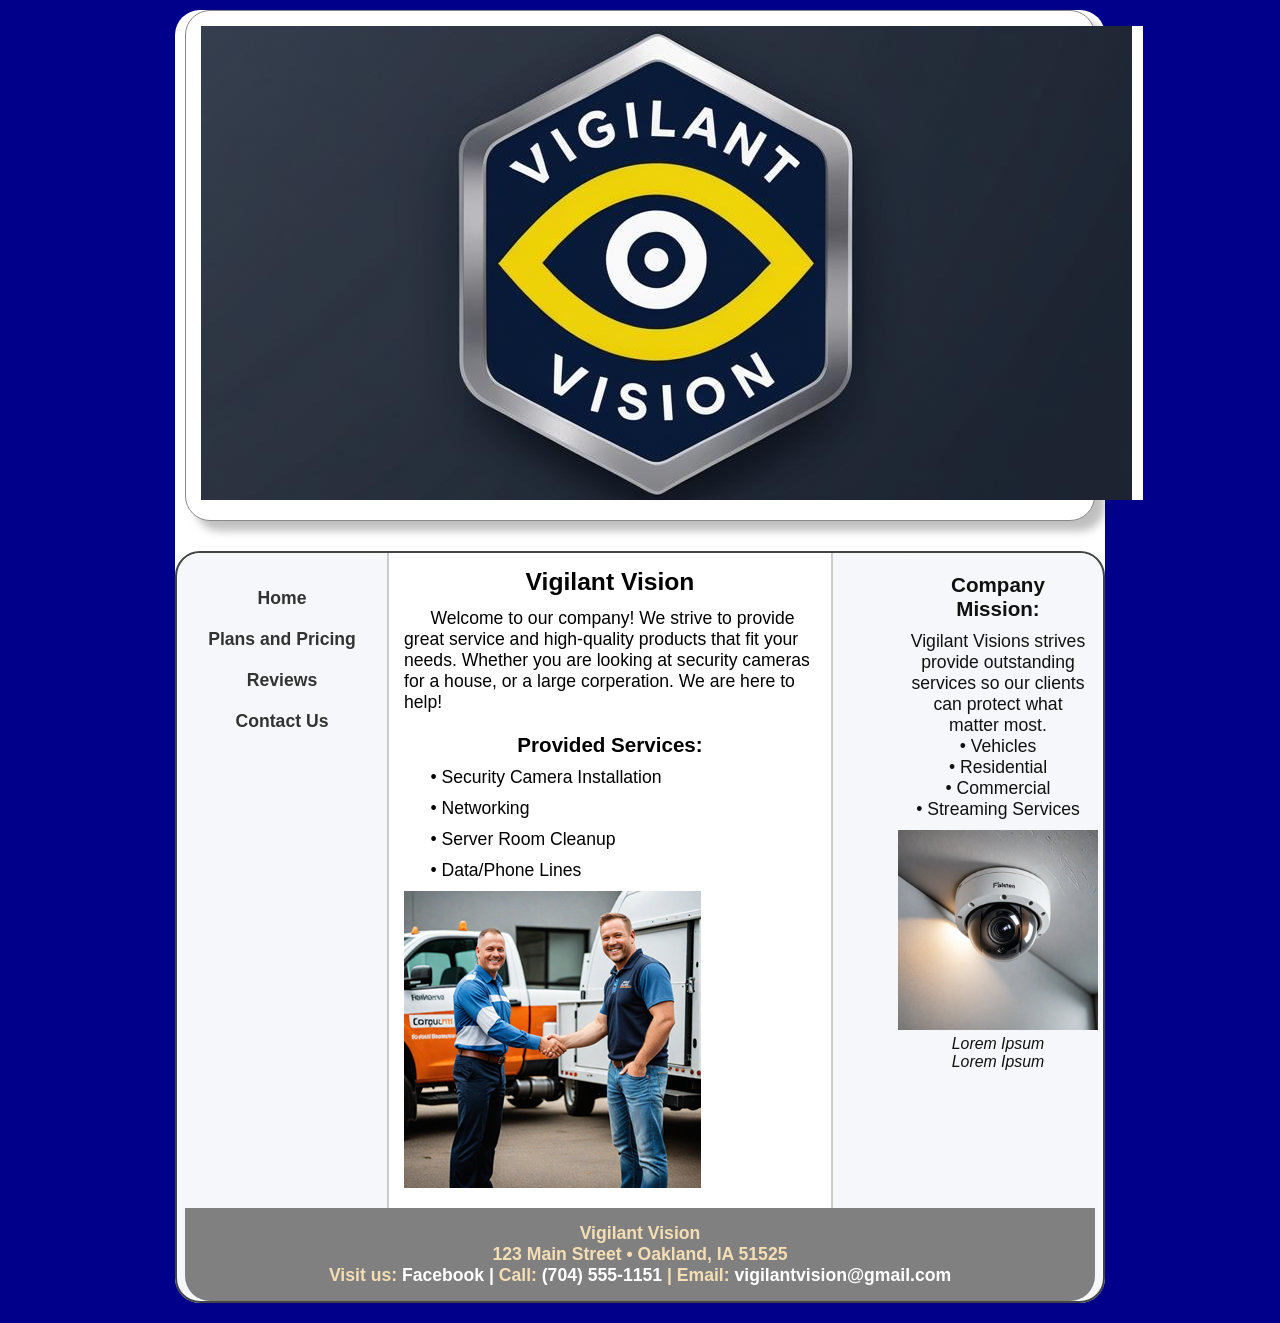
<file: index.html>
<!DOCTYPE html>
<html lang="en">
  <head>
	<!-- 
		Final Project CMIS 410
		Author: Ayden
		Date: 4-9-2026
		
		These web pages are for educational purposes only, all content should be considered fictional. 
	
	-->

<meta http-equiv = "Content-Type" content = "text/html; charset=utf-8" />
<title>Vigilant Vision</title>
   <link href="styles.css" rel="stylesheet" />


</head>

<body>

<div id = "container"> 

<header> 

<a href="index.html"><img src="images/vv_logo.png" alt="Vigilant Vision Logo"/></a>

</header> 

<div id = "wrapper">
		 
<nav> 
	<ul>
	  <li><a href = "index.html">Home</a></li>
	  <li><a href = "pricing.html">Plans and Pricing</a></li>
	  <li><a href = "reviews.html">Reviews</a></li>
	  <li><a href = "contact.html">Contact Us</a></li>
	</ul>
</nav> 
	 
<article id = "main"> 

<h2>Vigilant Vision</h2>
	<p> Welcome to our company! We strive to provide great service and high-quality products that fit your needs. Whether you are looking at security cameras for a house, or a large corperation. We are here to help!   </p>

<h3>Provided Services:</h3>

	<p>&bull; Security Camera Installation</p>
	<p>&bull; Networking</p>
	<p>&bull; Server Room Cleanup</p>
	<p>&bull; Data/Phone Lines</p>

	<img src = "images/happy_customer.png" alt = "Clsoing a deal with a excited client"  />

</article> <!-- end main -->

<aside> 

<h3>Company Mission:</h3>

	<p>Vigilant Visions strives provide outstanding services so our clients can protect what matter most.</p>
	
	<p>&bull; Vehicles</p>
	<p>&bull; Residential</p>
	<p>&bull; Commercial</p>
	<p>&bull; Streaming Services</p>

<figure>
  <img src = "images/security_camera.png" alt = "Bamboo on old grunge paper"  />

  <figcaption>
    Lorem Ipsum<br />
    Lorem Ipsum
  </figcaption> 
</figure>

</aside>   

<footer> 

	<p>Vigilant Vision<br />
	123 Main Street &bull; Oakland, IA 51525<br />
	 Visit us: <a href="https://www.facebook.com/VigilantVision" target="blank"> Facebook |  </a> Call: <a href="tel:+7045551151">(704) 555-1151</a> |  Email: <a href="mailto:vigilantvisions@gmail.com">vigilantvision@gmail.com</a>

</footer>  

</div> <!-- end wrapper --> 
</div> <!-- end container -->

</body>
</html>
</file>
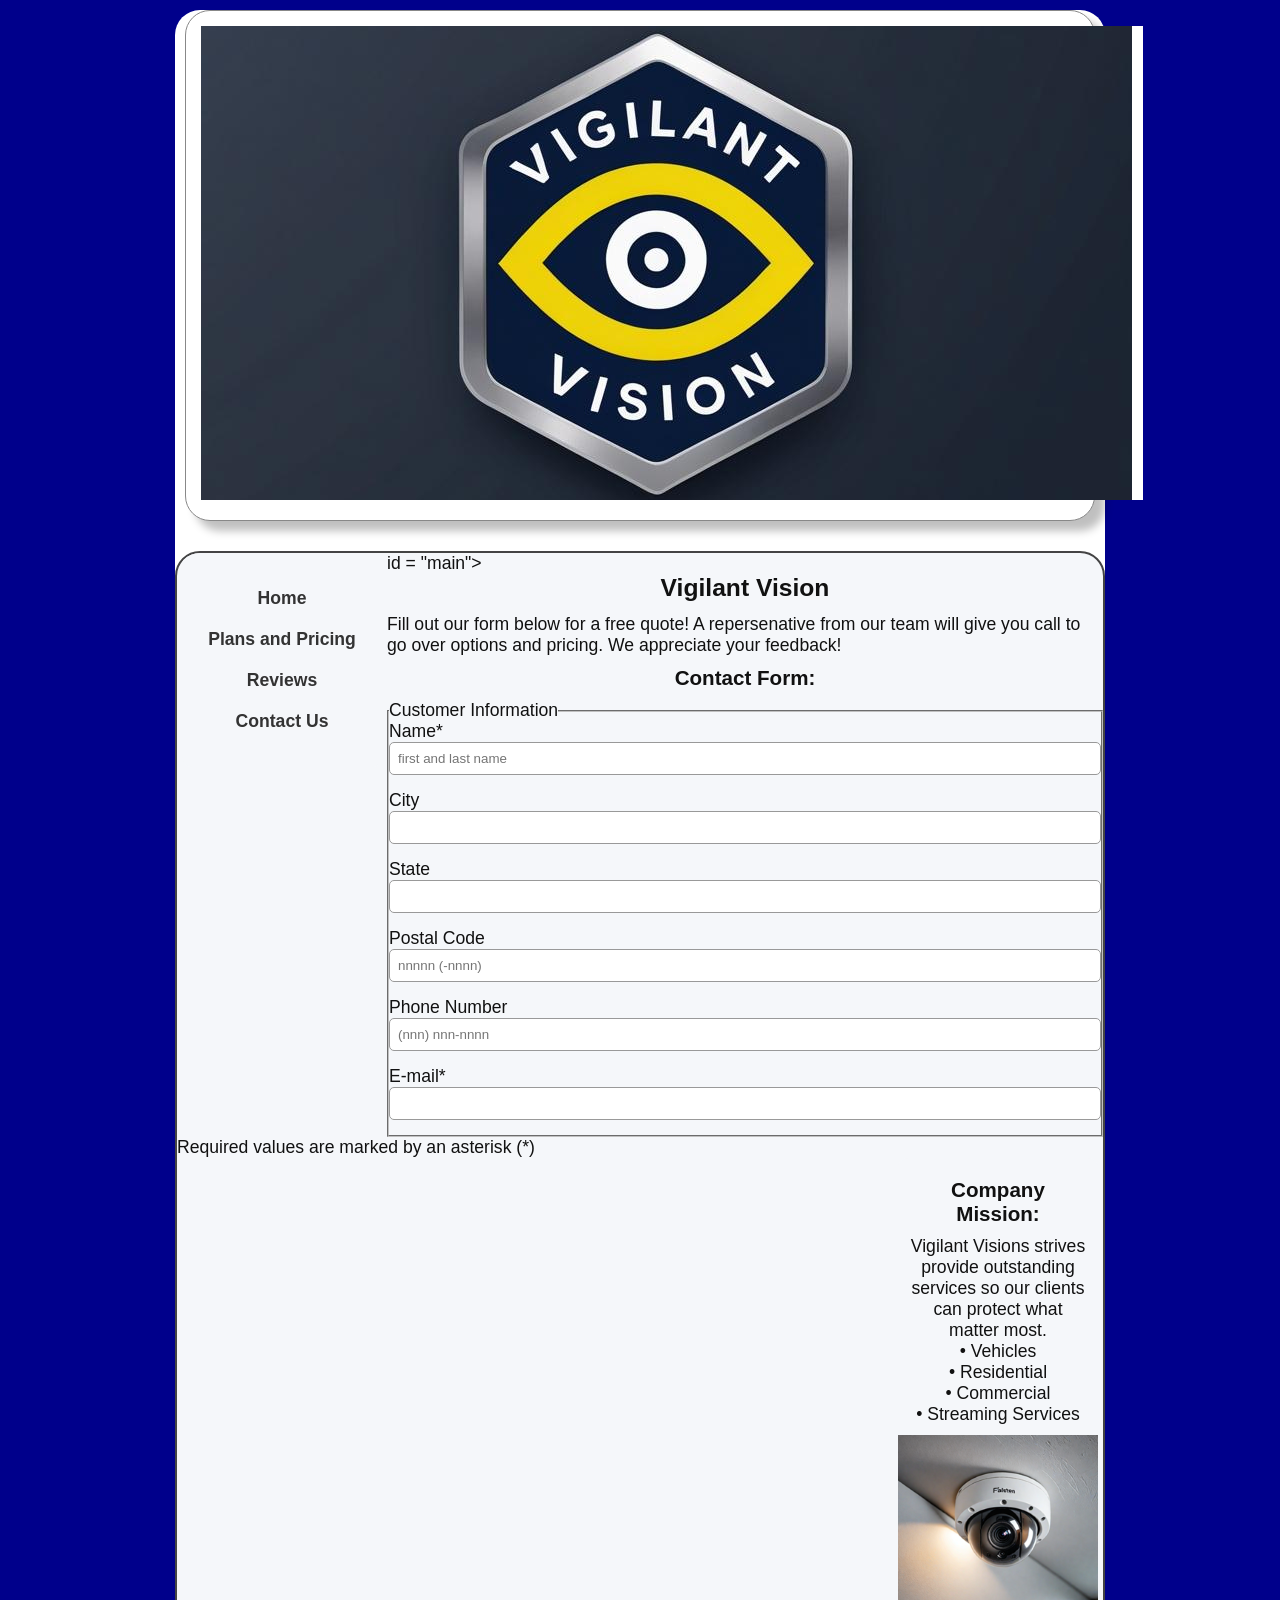
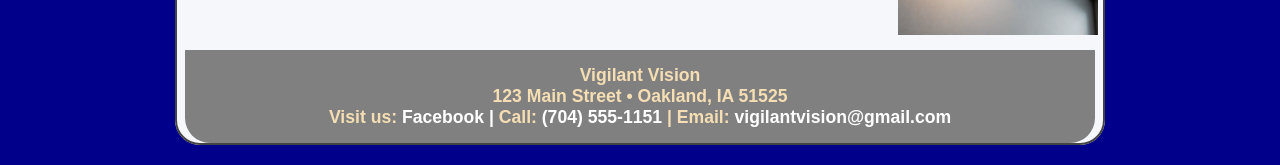
<file: contactus.html>
<!DOCTYPE html>
<html lang="en">
  <head>
	<!-- 
		Final Project CMIS 410
		Author: Ayden
		Date: 4-9-2026
		
		These web pages are for educational purposes only, all content should be considered fictional. 
	
	-->

<meta http-equiv = "Content-Type" content = "text/html; charset=utf-8" />
<title>Vigilant Vision</title>
   <link href="styles.css" rel="stylesheet" />


</head>

<body>

<div id = "container"> 

<header> 

<a href="index.html"><img src="images/vv_logo.png" alt="Vigilant Vision Logo"/></a>

</header> 

<div id = "wrapper">
		 
<nav> 
	<ul>
	  <li><a href = "index.html">Home</a></li>
	  <li><a href = "pricing.html">Plans and Pricing</a></li>
	  <li><a href = "reviews.html">Reviews</a></li>
	  <li><a href = "contact.html">Contact Us</a></li>
	</ul>
</nav> 
	 
<article> id = "main"> 

<h2>Vigilant Vision</h2>
	<p>  Fill out our form below for a free quote! A repersenative from our team will give you call to go over options and pricing. We appreciate your feedback! </p>



	<h3>Contact Form: </h3>
      <p></p>

<form id="survey" method="post">
	<fieldset id="custInfo">
		<legend>Customer Information</legend>
		
		
		<div class="formRow">	
			<label for="name">Name*</label>
			<input name="custName" id="name" type="text" placeholder="first and last name" />
		</div>
		
		
			
		<div class="formRow">
			<label for="city">City</label>
			<input name="custCity" id="city" type="text" />
		</div>
			
		<div class="formRow">
			<label for="state">State</label>
			<input name="custState" id="state" type="text" />
		</div>
		
		<div class="formRow">
			<label for="zip">Postal Code</label>
			<input name="custZip" id="zip" type="text" placeholder="nnnnn (-nnnn)"/>
		</div>
		
		<div class="formRow">
			<label for="phone">Phone Number</label>
			<input name="custPhone" id="phone" type="tel" placeholder="(nnn) nnn-nnnn" />
		</div>
		
		<div class="formRow">
			<label for="mail">E-mail*</label>
			<input name="custEmail" id="mail" type="email" />
		</div>
		
			
	</fieldset>
	
	<p>Required values are marked by an asterisk (*)</p>
	
</form>
	
	
</article> <!-- end main -->

<aside> 

<h3>Company Mission:</h3>

	<p>Vigilant Visions strives provide outstanding services so our clients can protect what matter most.</p>
	
	<p>&bull; Vehicles</p>
	<p>&bull; Residential</p>
	<p>&bull; Commercial</p>
	<p>&bull; Streaming Services</p>

<figure>
  <img src = "images/security_camera.png" alt = "security camera installed for a client"  />

  
</figure>

</aside>   

<footer> 

	<p>Vigilant Vision<br />
	123 Main Street &bull; Oakland, IA 51525<br />
	 Visit us: <a href="https://www.facebook.com/VigilantVision" target="_blank"> Facebook |  </a> Call: <a href="tel:+7045551151">(704) 555-1151</a> |  Email: <a href="mailto:vigilantvisions@gmail.com">vigilantvision@gmail.com</a>

</footer>  

</div> <!-- end wrapper --> 
</div> <!-- end container -->

</body>
</html>
</file>
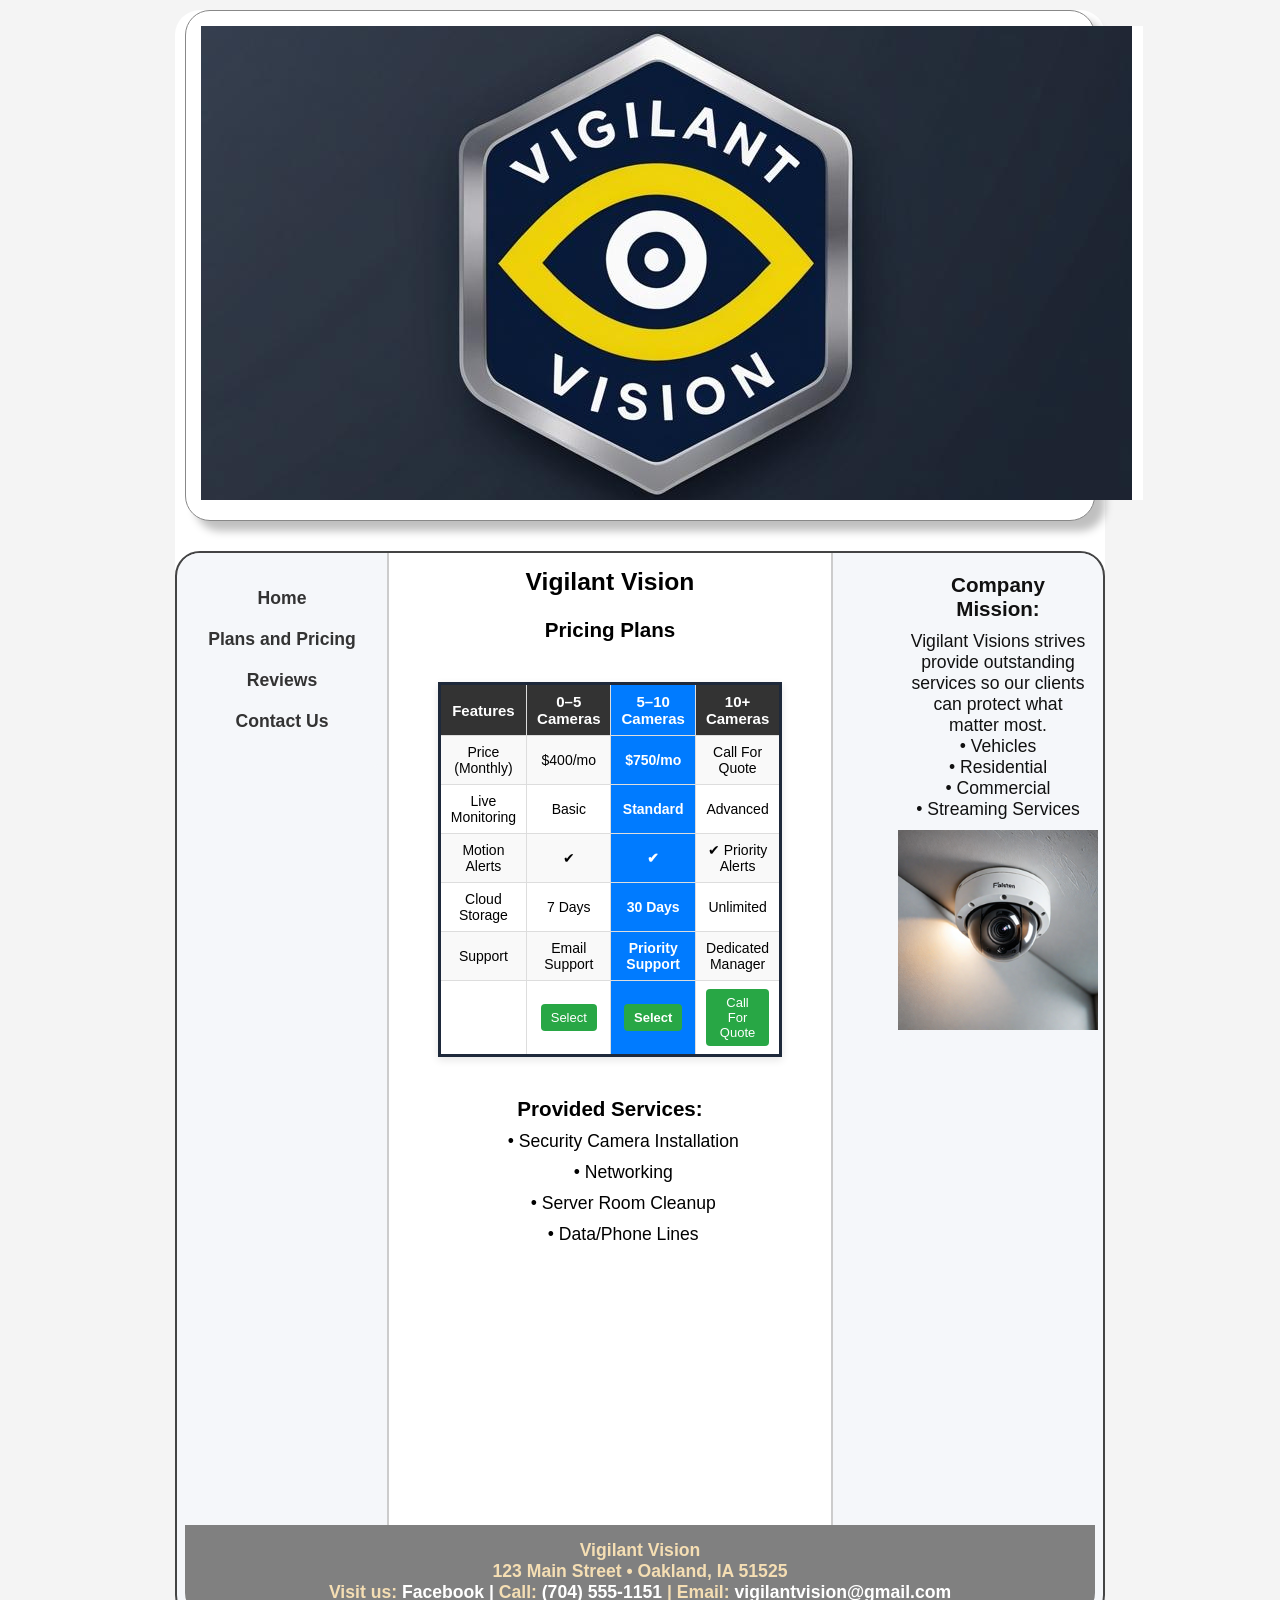
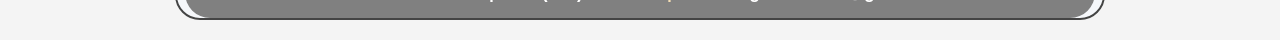
<file: pricing.html>
<!DOCTYPE html>
<html lang="en">
  <head>
	<!-- 
		Final Project CMIS 410
		Author: Ayden
		Date: 4-9-2026
		
		These web pages are for educational purposes only, all content should be considered fictional. 
	
	-->

<meta http-equiv = "Content-Type" content = "text/html; charset=utf-8" />
<title>Vigilant Vision</title>
   <link href="styles.css" rel="stylesheet" />


</head>

<body>

<div id = "container"> 



<header> 

<a href="index.html"><img src="images/vv_logo.png" alt="Vigilant Vision Logo"/></a>

</header> 

<div id = "wrapper">
		 
<nav> 
	<ul>
	  <li><a href = "index.html">Home</a></li>
	  <li><a href = "pricing.html">Plans and Pricing</a></li>
	  <li><a href = "reviews.html">Reviews</a></li>
	  <li><a href = "contactus.html">Contact Us</a></li>
	</ul>
</nav> 
	 
<article id = "main"> 

<h2>Vigilant Vision</h2>
	
<!DOCTYPE html>
<html lang="en">
<head>
<meta charset="UTF-8">
<title>Pricing Table</title>

<style>
  body {
    font-family: Arial, sans-serif;
    background-color: #f4f4f4;
    text-align: center;
  }

  table {
    margin: 30px auto;
    border-collapse: collapse;
    width: 70%;
    max-width: 650px;
    background: white;
    box-shadow: 0 3px 8px rgba(0,0,0,0.1);
    border: 3px solid #1e293b; /* added outline */
  }

  th, td {
    padding: 8px 10px;
    border: 1px solid #ddd;
    font-size: 14px;
  }

  th {
    background-color: #333;
    color: white;
    font-size: 15px;
  }

  tr:nth-child(even) {
    background-color: #f9f9f9;
  }

  .highlight {
    background-color: #007BFF;
    color: white;
    font-weight: bold;
  }

  .btn {
    display: inline-block;
    padding: 6px 10px;
    font-size: 13px;
    background-color: #28a745;
    color: white;
    text-decoration: none;
    border-radius: 4px;
  }

  .btn:hover {
    background-color: #218838;
  }
</style>
</head>

<body>

<h3>Pricing Plans</h3>

<table>
  <tr>
    <th>Features</th>
    <th>0–5 Cameras</th>
    <th class="highlight">5–10 Cameras</th>
    <th>10+ Cameras</th>
  </tr>

  <tr>
    <td>Price (Monthly)</td>
    <td>$400/mo</td>
    <td class="highlight">$750/mo</td>
    <td>Call For Quote</td>
  </tr>

  <tr>
    <td>Live Monitoring</td>
    <td>Basic</td>
    <td class="highlight">Standard</td>
    <td>Advanced</td>
  </tr>

  <tr>
    <td>Motion Alerts</td>
    <td>✔</td>
    <td class="highlight">✔</td>
    <td>✔ Priority Alerts</td>
  </tr>

  <tr>
    <td>Cloud Storage</td>
    <td>7 Days</td>
    <td class="highlight">30 Days</td>
    <td>Unlimited</td>
  </tr>

  <tr>
    <td>Support</td>
    <td>Email Support</td>
    <td class="highlight">Priority Support</td>
    <td>Dedicated Manager</td>
  </tr>

  <tr>
    <td></td>
    <td><a href="#" class="btn">Select</a></td>
    <td class="highlight"><a href="#" class="btn">Select</a></td>
    <td><a href="contactus.html" class="btn">Call For Quote</a></td>
  </tr>
</table>

</body>
</html>	

</body>
</html>

<h3>Provided Services:</h3>

	<p>&bull; Security Camera Installation</p>
	<p>&bull; Networking</p>
	<p>&bull; Server Room Cleanup</p>
	<p>&bull; Data/Phone Lines</p>

<div style="text-align:center;">
  <iframe width="415" height="250"
    src="https://www.youtube.com/embed/xhtVjQCUTzw?autoplay=1&mute=1"
    title="YouTube video player"
    frameborder="0"
    allow="autoplay; encrypted-media"
    allowfullscreen>
  </iframe>
</div>

</article> <!-- end main -->

<aside> 

<h3>Company Mission:</h3>

	<p>Vigilant Visions strives provide outstanding services so our clients can protect what matter most.</p>
	
	<p>&bull; Vehicles</p>
	<p>&bull; Residential</p>
	<p>&bull; Commercial</p>
	<p>&bull; Streaming Services</p>

<figure>
  <img src = "images/security_camera.png" alt = "security camera installed for a client"  />

  
</figure>

</aside>   

<footer> 

	<p>Vigilant Vision<br />
	123 Main Street &bull; Oakland, IA 51525<br />
	 Visit us: <a href="https://www.facebook.com/VigilantVision" target="_blank"> Facebook |  </a> Call: <a href="tel:+7045551151">(704) 555-1151</a> |  Email: <a href="mailto:vigilantvisions@gmail.com">vigilantvision@gmail.com</a>

</footer>  

</div> <!-- end wrapper --> 
</div> <!-- end container -->

</body>
</html>
</file>
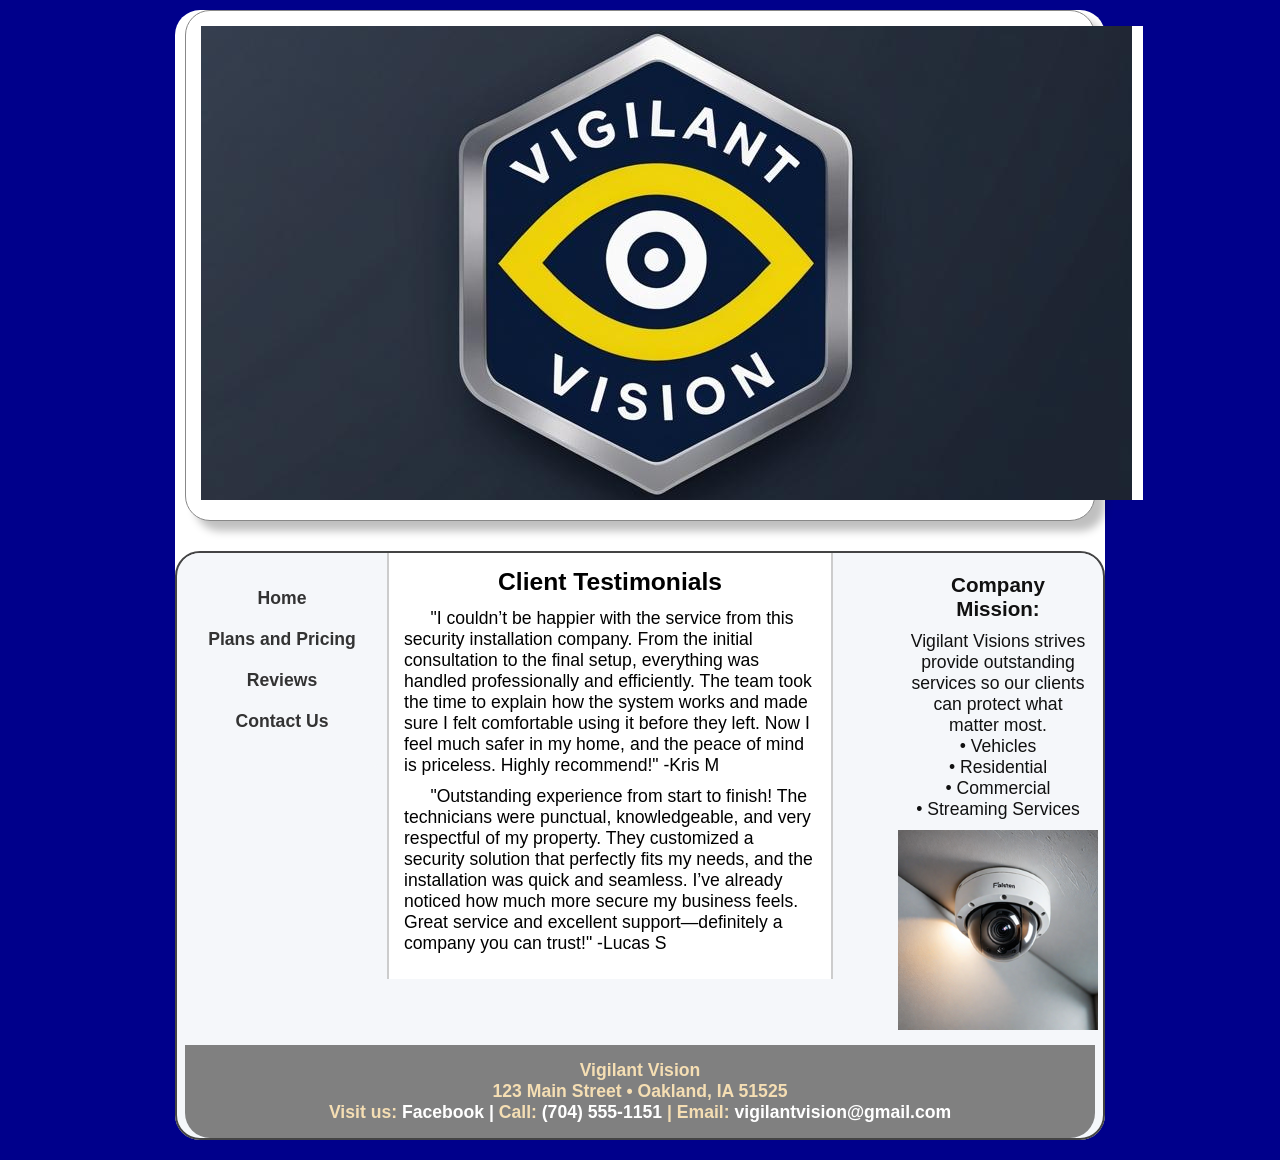
<file: reviews.html>
<!DOCTYPE html>
<html lang="en">
  <head>
	<!-- 
		Final Project CMIS 410
		Author: Ayden
		Date: 4-9-2026
		
		These web pages are for educational purposes only, all content should be considered fictional. 
	
	-->

<meta http-equiv = "Content-Type" content = "text/html; charset=utf-8" />
<title>Vigilant Vision</title>
   <link href="styles.css" rel="stylesheet" />


</head>

<body>

<div id = "container"> 

<header> 

<a href="index.html"><img src="images/vv_logo.png" alt="Vigilant Vision Logo"/></a>

</header> 

<div id = "wrapper">
		 
<nav> 
	<ul>
	  <li><a href = "index.html">Home</a></li>
	  <li><a href = "pricing.html">Plans and Pricing</a></li>
	  <li><a href = "reviews.html">Reviews</a></li>
	  <li><a href = "contactus.html">Contact Us</a></li>
	</ul>
</nav> 
	 
<article id = "main"> 

<h2>Client Testimonials</h2>
	
	<p> "I couldn’t be happier with the service from this security installation company. From the initial consultation to the final setup, everything was handled professionally and efficiently. The team took the time to explain how the system works and made sure I felt comfortable using it before they left. Now I feel much safer in my home, and the peace of mind is priceless. Highly recommend!" -Kris M </p>





	<p>"Outstanding experience from start to finish! The technicians were punctual, knowledgeable, and very respectful of my property. They customized a security solution that perfectly fits my needs, and the installation was quick and seamless. I’ve already noticed how much more secure my business feels. Great service and excellent support—definitely a company you can trust!" -Lucas S	</p>
	

	

</article> <!-- end main -->

<aside> 

<h3>Company Mission:</h3>

	<p>Vigilant Visions strives provide outstanding services so our clients can protect what matter most.</p>
	
	<p>&bull; Vehicles</p>
	<p>&bull; Residential</p>
	<p>&bull; Commercial</p>
	<p>&bull; Streaming Services</p>

<figure>
  <img src = "images/security_camera.png" alt = "security camera installed for a client"  />


</figure>

</aside>   

<footer> 

	<p>Vigilant Vision<br />
	123 Main Street &bull; Oakland, IA 51525<br />
	 Visit us: <a href="https://www.facebook.com/VigilantVision" target="_blank"> Facebook |  </a> Call: <a href="tel:+7045551151">(704) 555-1151</a> |  Email: <a href="mailto:vigilantvisions@gmail.com">vigilantvision@gmail.com</a>

</footer>  

</div> <!-- end wrapper --> 
</div> <!-- end container -->

</body>
</html>
</file>
<file: styles.css>
@charset "utf-8";

/* ===== Reset ===== */
* {
    margin: 0;
    padding: 0;
    box-sizing: border-box;
}

/* ===== Body ===== */
body {
    font-size: 1.1em;
    font-family: 'Roboto', Arial, sans-serif;
    background-color: darkblue;
    color: #111;
}

/* ===== Wrapper ===== */
#wrapper {
    width: 930px;
    margin: 20px auto;
    border: 2px solid #444;
    border-radius: 25px;
    background-color: #f5f7fa; /* light neutral replaces tan */
    overflow: hidden;
}

/* ===== Container ===== */
#container {
    width: 930px;
    margin: 0 auto;
    background-color: #ffffff;
    border-radius: 25px;
}

/* ===== Header ===== */
header {
    width: 910px;
    margin: 10px auto 30px auto;
    text-align: center;
    border: 1px solid #888;
    box-shadow: 10px 10px 8px rgba(0,0,0,0.25);
    border-radius: 25px;
    background-color: #ffffff;
    padding: 15px;
}

/* ===== Navigation ===== */
nav {
    width: 200px;
    margin: 0 5px;
    padding: 25px 10px;
    float: left;
    text-align: center;
    background-color: #f5f7fa;
    border-radius: 10px;
}

nav ul {
    font-weight: bold;
    list-style: none;
}

nav ul li a {
    padding: 10px;
    color: #333;
    text-decoration: none;
    display: block;
    border-radius: 10px;
    transition: 0.3s;
}

nav ul li a:hover {
    background: gray;
    color: white;
}

/* ===== Main Content ===== */
#main {
    width: 446px;
    padding: 15px;
    float: left;
    color: black;
    border-left: 2px solid #ccc;
    border-right: 2px solid #ccc;
    background-color: #ffffff;
}

#main p {
    text-indent: 1.5em;
    margin-bottom: 10px;
}

/* ===== Figures ===== */
figure {
    padding-top: 10px;
    text-align: center;
}

figcaption {
    font-style: italic;
    font-size: 0.9em;
}

/* ===== Aside ===== */
aside {
    width: 200px;
    margin: 0 5px;
    padding: 10px;
    float: right;
    background-color: #f5f7fa;
    border-radius: 10px;
}

/* ===== Headings ===== */
h2 {
    font-size: 1.4em;
    text-align: center;
    padding-bottom: 0.5em;
}

h3 {
    text-align: center;
    padding: 10px 0;
}

/* ===== Footer ===== */
footer {
    width: 910px;
    margin: 0 auto;
    padding: 15px;
    background-color: gray;
    clear: both;
    color: wheat;
    font-weight: bold;
    text-align: center;
    border-bottom-left-radius: 25px;
    border-bottom-right-radius: 25px;
}

/* Footer links */
footer a:link {
    color: white;
    text-decoration: none;
}

footer a:visited {
    color: #dcdcdc;
}

footer a:hover {
    text-decoration: underline;
}

/* ===== Form ===== */
.formRow {
    margin-bottom: 15px;
}

input, textarea {
    padding: 8px;
    border-radius: 5px;
    border: 1px solid #999;
    width: 100%;
}

#main,
nav,
aside {
    vertical-align: top;
}

/* Center the right column content */
aside {
    display: flex;
    flex-direction: column;
    justify-content: center; /* vertical centering */
    text-align: center;
}

aside {
    display: flex;
    flex-direction: column;
    justify-content: center;   /* vertical centering */
    align-items: center;       /* horizontal centering of content */
    text-align: center;
}
</file>
